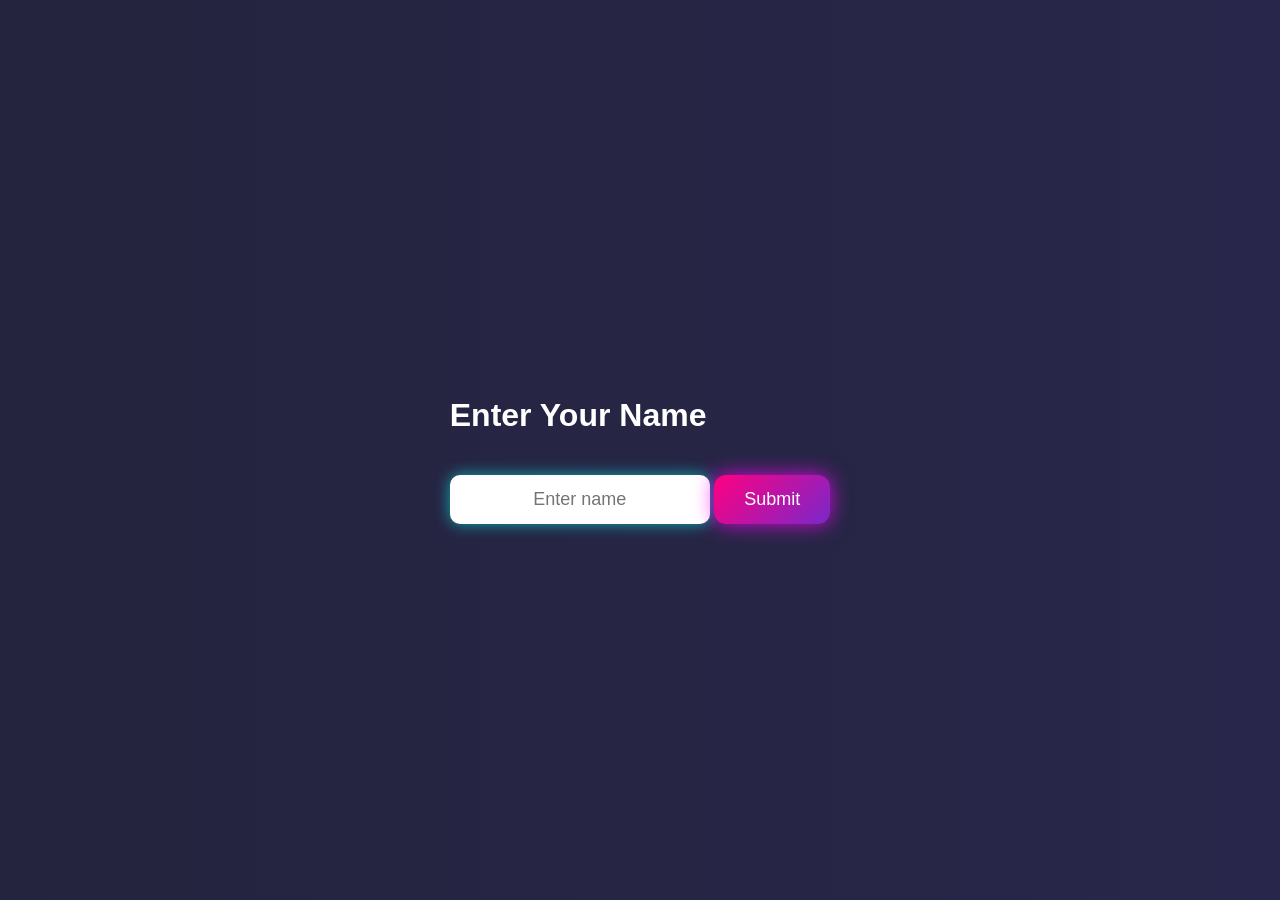
<file: index.html>
<!DOCTYPE html>
<html lang="en">
<head>
    <meta charset="UTF-8">
    <title>Name Verification</title>
    <link rel="stylesheet" href="style.css">
</head>
<body class="index-body">

    <div class="container">
        <h1>Enter Your Name</h1>

        <input type="text" id="nameInput" placeholder="Enter name">
        <button onclick="checkName()">Submit</button>
    </div>

    <script>
        function checkName() {
            const name = document.getElementById("nameInput").value.trim();
            if (name === "Priya Shekhawat") {
                window.location.href = "mutku.html";
            } else {
                alert("Incorrect Name ❌");
            }
        }
    </script>

</body>
</html>
</file>
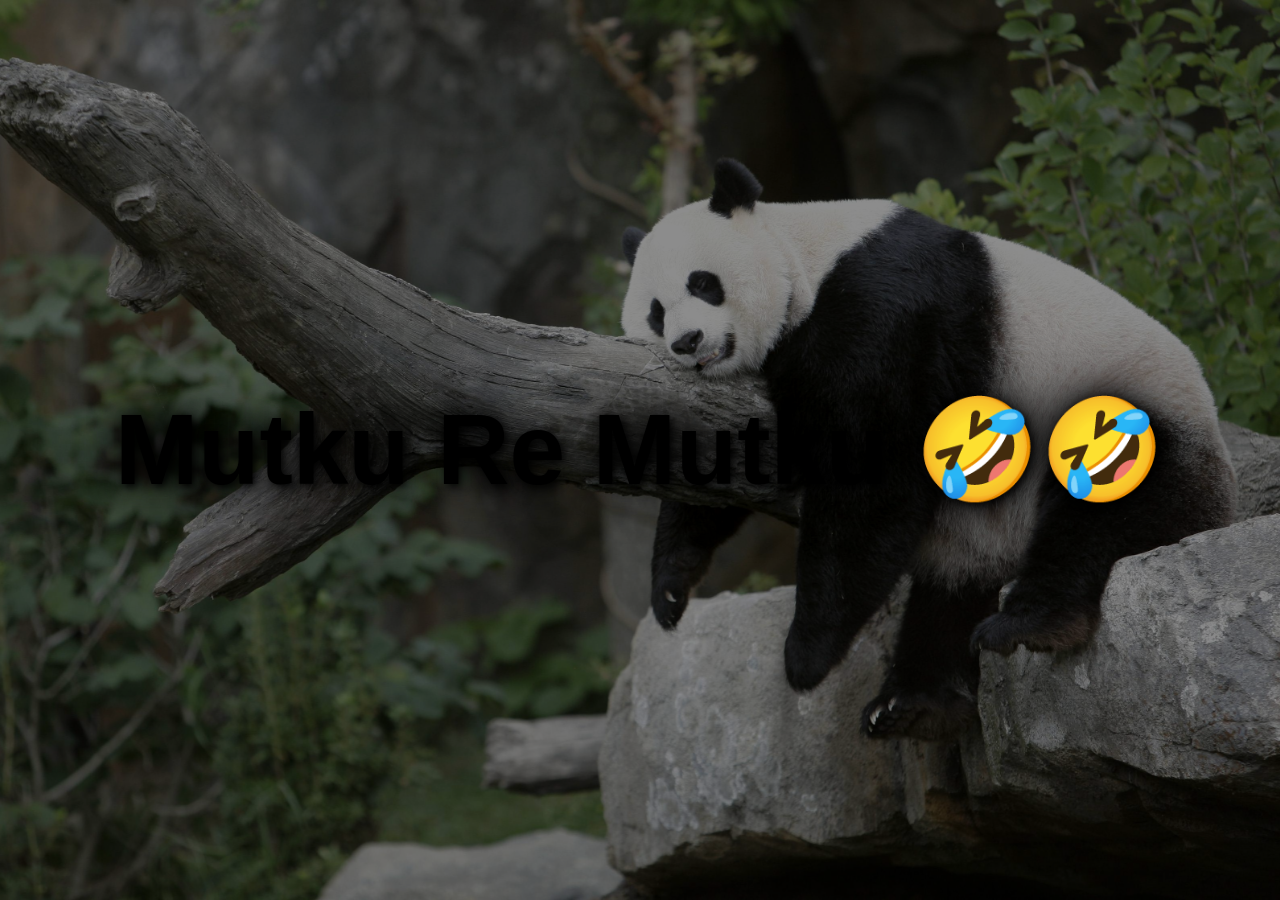
<file: mutku.html>
<!DOCTYPE html>
<html lang="en">
<head>
    <meta charset="UTF-8">
    <title>Welcome Priya</title>
    <link rel="stylesheet" href="mutku.css">
</head>
<body class="mutku-body">

    <!-- Audio -->
    <audio autoplay loop>
        <source src="Mutku.mp3" type="audio/mpeg">
        Your browser does not support audio.
    </audio>

    <!-- BIG RAINBOW TEXT -->
    <div class="rainbow-text">
        Mutku Re Mutku 🤣🤣
    </div>

</body>
</html>
</file>
<file: style.css>
* {
    box-sizing: border-box;
}

body {
    margin: 0;
    height: 100vh;
    background: linear-gradient(270deg, #0f0c29, #302b63, #24243e);
    background-size: 600% 600%;
    animation: gradientMove 10s ease infinite;
    display: flex;
    justify-content: center;
    align-items: center;
    font-family: 'Segoe UI', sans-serif;
    color: white;
    overflow: hidden;
}

/* Animated background */
@keyframes gradientMove {
    0% { background-position: 0% 50%; }
    50% { background-position: 100% 50%; }
    100% { background-position: 0% 50%; }
}

/* Floating particles */
.bg-particles::before,
.bg-particles::after {
    content: "";
    position: absolute;
    width: 200%;
    height: 200%;
    background-image: radial-gradient(white 1px, transparent 1px);
    background-size: 50px 50px;
    animation: moveStars 60s linear infinite;
    opacity: 0.2;
}

.bg-particles::after {
    animation-duration: 120s;
}

@keyframes moveStars {
    from { transform: translateY(0); }
    to { transform: translateY(-1000px); }
}

/* Card */
.card {
    background: rgba(0, 0, 0, 0.45);
    padding: 50px;
    border-radius: 20px;
    text-align: center;
    backdrop-filter: blur(15px);
    box-shadow: 0 0 60px rgba(255, 0, 255, 0.4);
    transform-style: preserve-3d;
    transition: transform 0.4s ease;
}

.card:hover {
    transform: rotateX(8deg) rotateY(-8deg);
}

/* Title animation */
.title {
    font-size: 32px;
    margin-bottom: 30px;
    animation: glow 2s infinite alternate;
}

@keyframes glow {
    from { text-shadow: 0 0 10px #ff00ff; }
    to { text-shadow: 0 0 30px #00ffff; }
}

/* Input */
input {
    width: 260px;
    padding: 14px;
    font-size: 18px;
    border-radius: 10px;
    border: none;
    outline: none;
    text-align: center;
    box-shadow: 0 0 15px rgba(0,255,255,0.6);
}

/* Button */
button {
    margin-top: 20px;
    padding: 14px 30px;
    font-size: 18px;
    border: none;
    border-radius: 12px;
    background: linear-gradient(135deg, #ff0080, #7928ca);
    color: white;
    cursor: pointer;
    box-shadow: 0 0 20px rgba(255,0,255,0.8);
    transition: transform 0.2s ease;
}

button:hover {
    transform: scale(1.1);
}

/* Popup */
.popup {
    position: fixed;
    top: 40%;
    left: 50%;
    transform: translate(-50%, -50%) scale(1);
    background: linear-gradient(135deg, #ff0080, #7928ca);
    padding: 40px 60px;
    border-radius: 25px;
    font-size: 36px;
    box-shadow: 0 0 80px rgba(255,0,255,1);
    animation: popup3d 1s ease;
}

@keyframes popup3d {
    from {
        transform: translate(-50%, -50%) scale(0.2) rotateX(90deg);
        opacity: 0;
    }
    to {
        transform: translate(-50%, -50%) scale(1) rotateX(0deg);
        opacity: 1;
    }
}

.hidden {
    display: none;
}
</file>
<file: mutku.css>
/* Reset */
* {
    margin: 0;
    padding: 0;
    box-sizing: border-box;
}

/* Full screen body */
html, body {
    height: 100%;
    width: 100%;
}

/* Background */
.mutku-body {
    background-image: url("background.jpg");
    background-repeat: no-repeat;
    background-position: center center;
    background-size: cover;

    display: flex;
    justify-content: center;
    align-items: center;

    font-family: 'Segoe UI', sans-serif;
    position: relative;
    overflow: hidden;
}

/* Dark overlay */
.mutku-body::before {
    content: "";
    position: absolute;
    inset: 0;
    background: rgba(0, 0, 0, 0.45);
    z-index: 0;
}

/* 🌈 BIG RAINBOW TEXT */
.rainbow-text {
    position: relative;
    z-index: 1;

    font-size: 100px;      /* 🔥 BIG SIZE */
    font-weight: 900;
    text-align: center;

    animation: rainbow 2.5s linear infinite, float 4s ease-in-out infinite;

    text-shadow:
        3px 3px 8px rgba(0,0,0,0.9),
        0 0 30px currentColor,
        0 0 70px currentColor;
}

/* Floating animation */
@keyframes float {
    0%   { transform: translateY(0); }
    50%  { transform: translateY(-20px); }
    100% { transform: translateY(0); }
}

/* 🌈 TRUE RAINBOW COLORS */
@keyframes rainbow {
    0%   { color: red; }
    14%  { color: orange; }
    28%  { color: yellow; }
    42%  { color: green; }
    57%  { color: cyan; }
    71%  { color: blue; }
    85%  { color: violet; }
    100% { color: red; }
}

/* 📱 Mobile fix */
@media (max-width: 768px) {
    .rainbow-text {
        font-size: 52px;
    }
}
</file>
